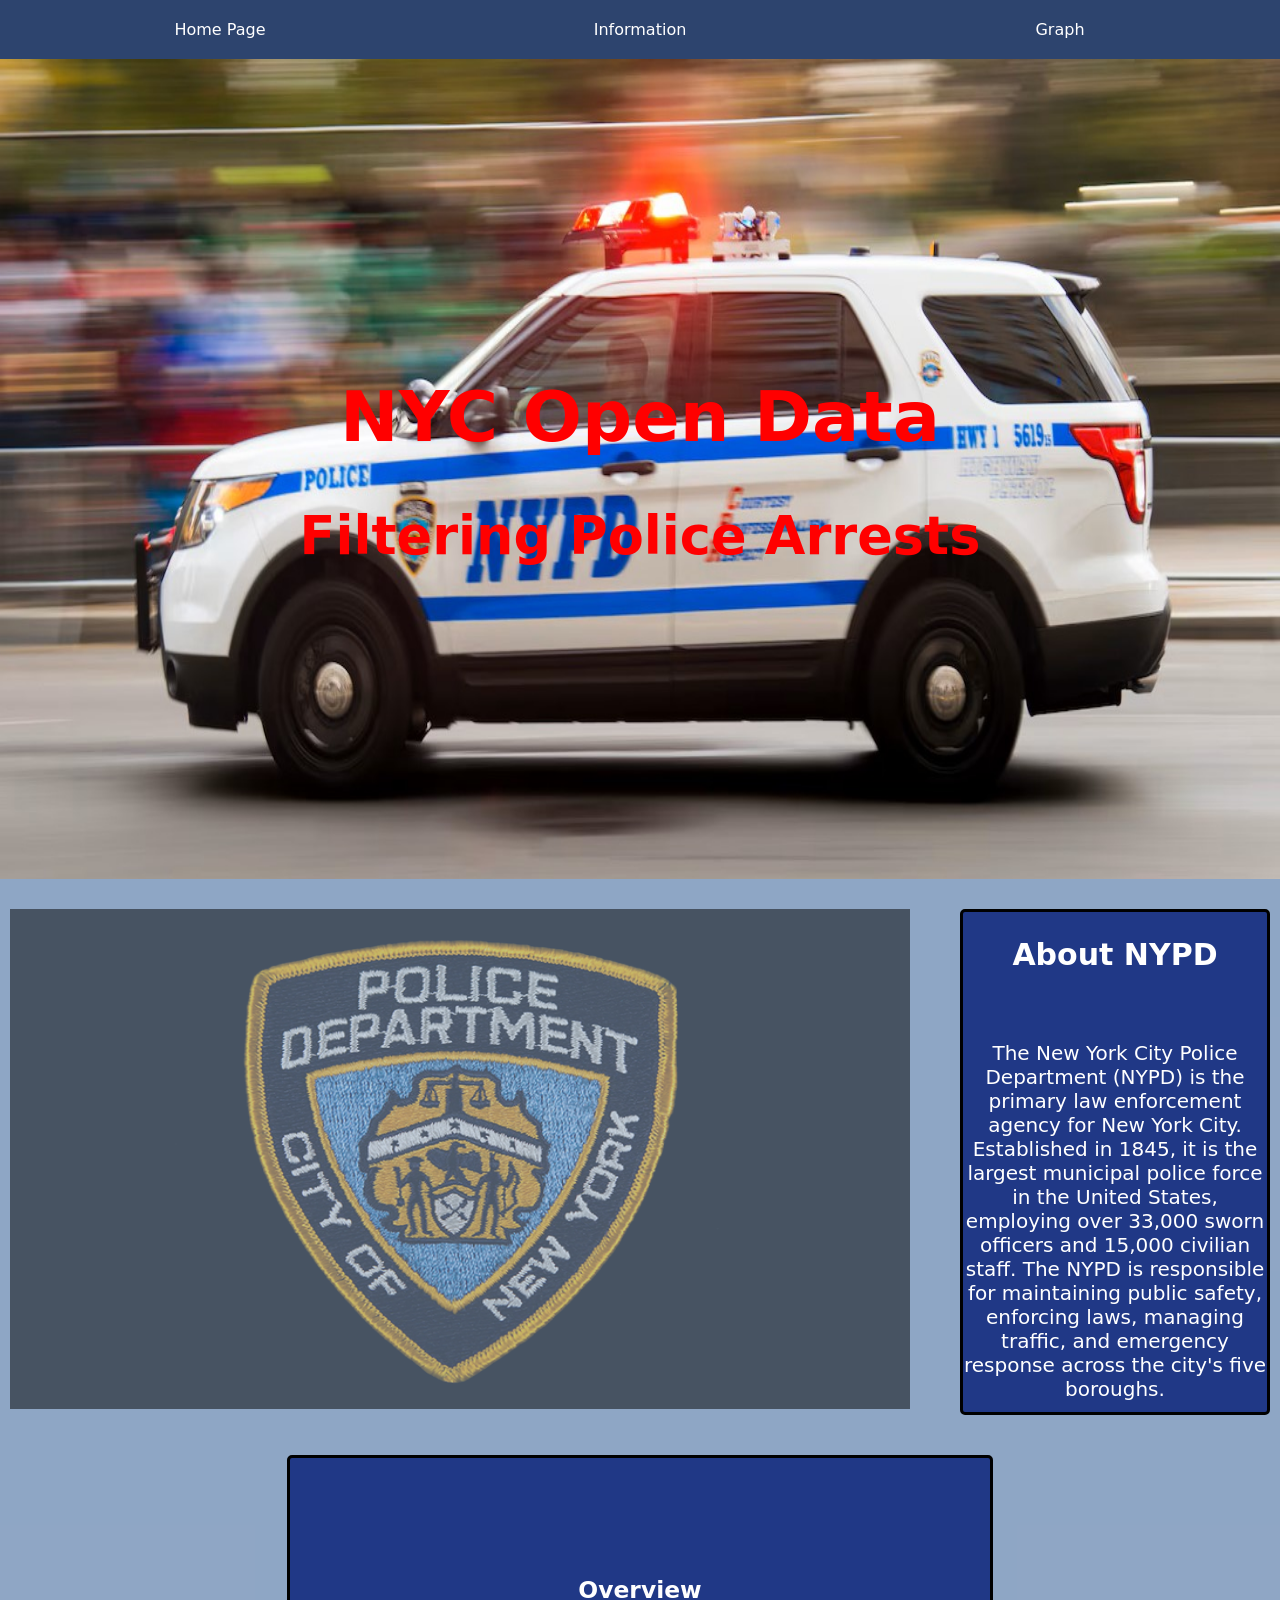
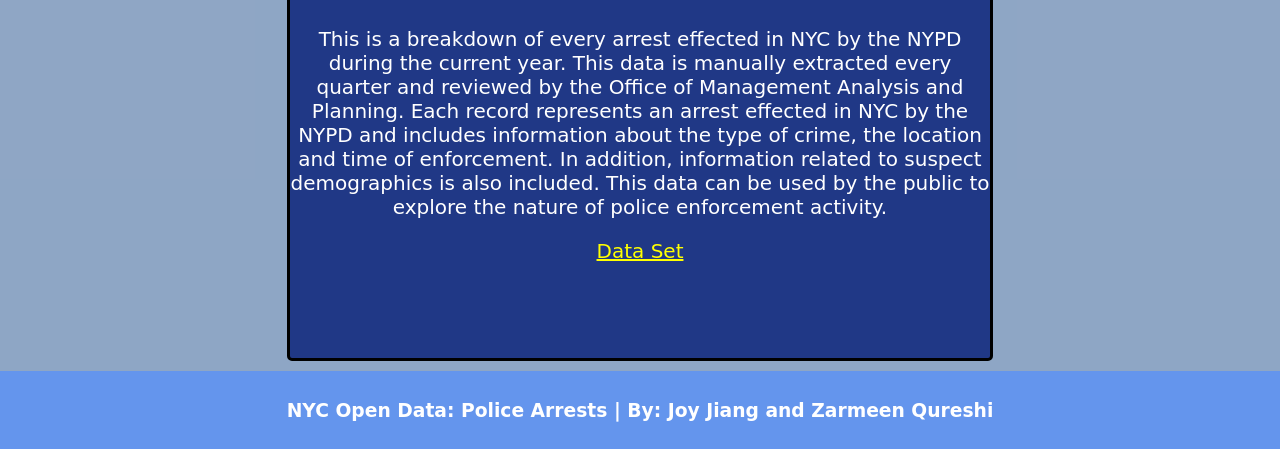
<file: index.html>
<!DOCTYPE html>
<html>
  <head>
    <meta charset="utf-8">
    <meta name="viewport" content="width=device-width">

    <title>NYC Open Data</title>

    <link href="style.css" rel="stylesheet" type="text/css" />
    <script src="helper.js"></script>
    <script src="script.js"></script>
   </head>
  <nav class="container">
    <a href="index.html"> Home Page </a>
    <a href ="info.html"> Information </a>
    <a href="analysis.html" > Graph </a>
  </nav>

  <body onload="init()">
    <div id="banner" class="container center">
      <div style="text-align:center">
          <h1>NYC Open Data</h1>
          <h2>Filtering Police Arrests</h2>
      </div>
    </div>
  </body>

    
   <div class="container" id="facts" > 
    <div id="img">
      <img src="Images/image.jpeg">
    </div>
    
    <div id="a">
    <section>
      <h1> About NYPD</h1>
      <br>
      <p>
        The New York City Police Department (NYPD) is the primary law enforcement agency for New York City.
        Established in 1845, it is the largest municipal police force in the United States, 
        employing over 33,000 sworn officers and 15,000 civilian staff.
        The NYPD is responsible for maintaining public safety, enforcing laws, managing traffic, 
        and emergency response across the city's five boroughs.
      </p>
    </section>

    </div>
  </div>


  <div class="container" id="about">
    <div id="b">
      <div>
        <h3> Overview</h3>
        <p> This is a breakdown of every arrest effected in NYC by the NYPD during the current year.
            This data is manually extracted every quarter and reviewed by the Office of Management Analysis and Planning.
            Each record represents an arrest effected in NYC by the NYPD and includes information about the type of crime, the location and time of enforcement.
            In addition, information related to suspect demographics is also included.
          This data can be used by the public to explore the nature of police enforcement activity.
        </p>
        <a  href="https://data.cityofnewyork.us/Public-Safety/NYPD-Arrest-Data-Year-to-Date-/uip8-fykc/about_data" target="_blank">Data Set</a>
      </div>
    </div>

  </div>
  


  <div id="footer" class="container center">
    <h3>NYC Open Data: Police Arrests | By: Joy Jiang and Zarmeen Qureshi</h3>
  </div>

</html>
</file>
<file: style.css>
/* ALL */
html,body{
  margin:0 auto;
  font-family:system-ui; 
}
.container{
  display:flex;
  padding:10px;
}
.center{
  justify-content:center;
  align-items:center;
}

nav{
  background-color:rgb(45, 68, 110);
}
nav a{
  color:rgb(255, 255, 255);
  padding:10px;
  flex:1;
  text-decoration:none;
  text-align:center;
}
nav a:hover{
  color:rgb(255, 251, 18);
  border-bottom: 2px solid rgb(255, 251, 18);
}

/* Page 1: Home PAge */

#banner{
  background-color:rgb(41, 41, 131);
  color:rgb(255, 0, 0);
  font-size: 35px;
  font-weight: bold ;

  background-image: url("Images/car2.jpg");
  background-repeat: no-repeat;
  background-size: 100% 100% ;
  height: 800px;

}
#footer{
  background-color:cornflowerblue;
  color:white;
  /*position:fixed;*/
  left: 0;
  right: 0;
  bottom:0px;
}
 
#a{
  border: solid black;
  background-color: rgb(32, 56, 134);
  font-size: 20px;
  border-radius: 5px;
  text-align:center;
  justify-content: center;
  align-items: center;
  display:flex;
  flex-wrap:wrap;
  color: white;
  width: 900px;
  height: 500px;
}


#facts{
  padding-top: 30px;
  justify-content: center;
  background-color: rgba(77, 114, 163, 0.63);
}

#facts img{
  height: 500px;
  width: 900px;
  padding-right: 50px;
  opacity: 0.5;
}

#facts img:hover{
  opacity:1.0;
}

#a:hover{
  background-color:rgb(69, 98, 194);
}

#b{
  border: solid black;
  background-color: rgb(32, 56, 134);
  font-size: 20px;
  border-radius: 5px;
  text-align:center;
  justify-content: center;
  align-items: center;
  display:flex;
  flex-wrap:wrap;
  color: white;
  width: 700px;
  height: 500px;
}

#b a{
  color: yellow;
}
#about{
  padding-top: 30px;
  justify-content: center;
  background-color: rgba(77, 114, 163, 0.63);
}

/* Page 2 */

#banner2{
  background-color:rgb(26, 26, 80);
  color:yellow;
}
#footer2{
  background-color:cornflowerblue;
  color:white;
  /*position:fixed;*/
  left: 0;
  right: 0;
  bottom:0px;
}

#result{
  color:yellow;
  text-align: left;
}
.card{
  flex:3;
  margin:10px;
  padding:10px;
  border:1px solid gray;
  text-align:center;
  box-shadow:2px 2px 2px black;
  border-radius:2px;
}


.highlight{
  font-style:italic;
  color:blue;
}

.heading{
  font-weight:bold;
}

.button{
  text-decoration:none;
  background-color:midnightblue;
  color:white;
  border-radius:4px;
  padding:6px;
  box-shadow:2px 2px 2px rgb(31, 31, 30);
}

.button:hover{
  background-color: mediumaquamarine;
}

.fitted{
  max-width:200px;
  min-width:200px;
  height: 350px;
}

.card img{
  height:100px; 
}

#output{
  display:flex;
  flex-wrap:wrap;
  font-size: smaller;
  align-items: center;
}

#output :hover{
  background-color:lightblue;
  color: midnightblue;
}

#leftPanel{
  flex:1;
}

#rightPanel{
  flex:2;
  background-color: rgb(22, 22, 51);
  color: white;
}

#map{
    height:500px;
    width:100%;
}

/* Page 3 */

#banner3{
  background-color:rgb(26, 26, 80);
  color:yellow;
}

#facts2{
  display: flex;
    flex-direction: column;
    align-items: center;
    justify-content: center;

    width: 80%;
    margin: auto;
    text-align: center;
}

#chart{
    width: 600px;
    height: 500px;
    margin: 20px auto;
}
</file>
